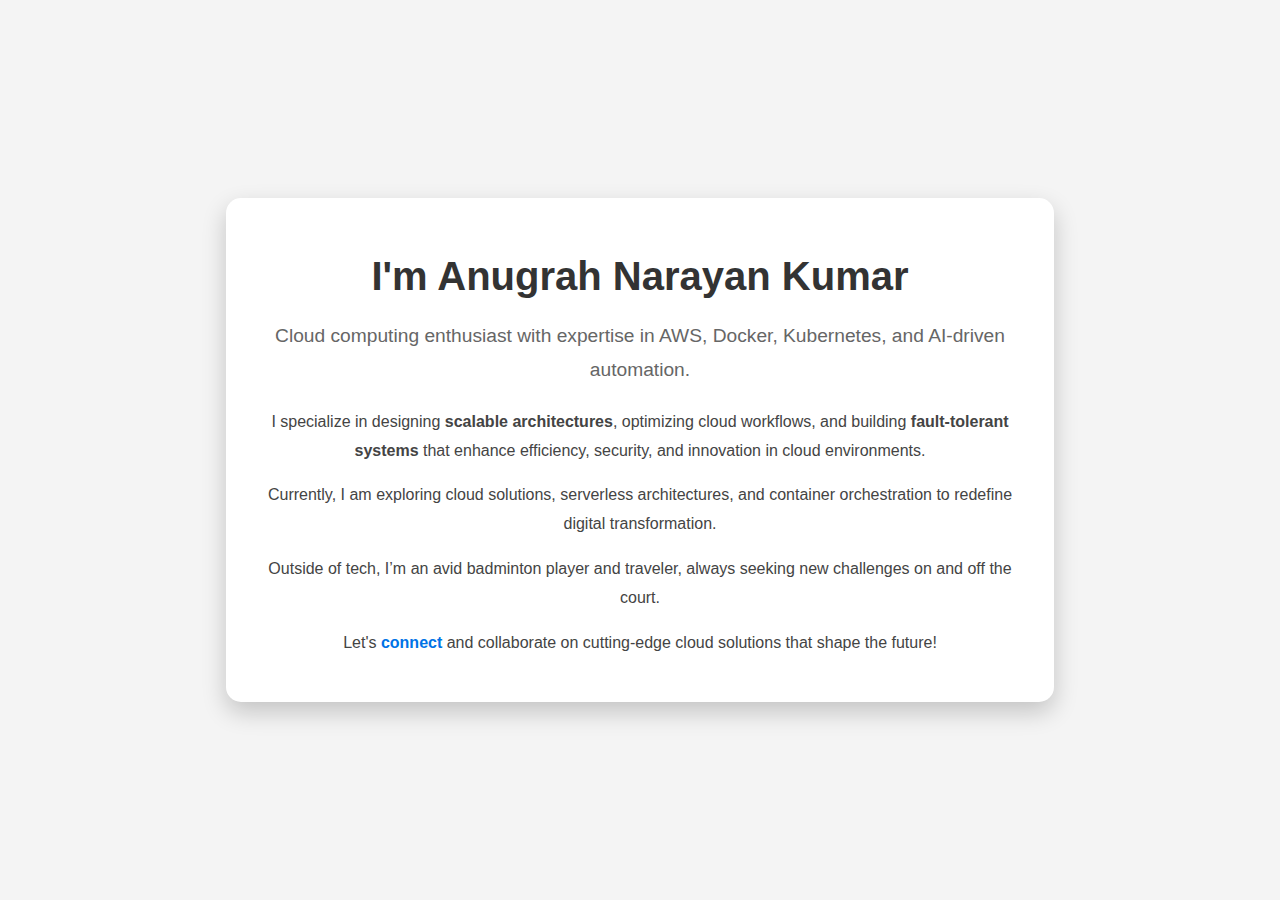
<file: about.html>
<!DOCTYPE html>
<html lang="en">
<head>
    <meta charset="UTF-8">
    <meta name="viewport" content="width=device-width, initial-scale=1.0">
    <title>About Me</title>
    <link rel="stylesheet" href="about.css">
</head>
<body>
    <div class="container">
        <h1>I'm Anugrah Narayan Kumar</h1>
        <p class="subtitle">Cloud computing enthusiast with expertise in AWS, Docker, Kubernetes, and AI-driven automation.</p>
        <p>
            I specialize in designing <b>scalable architectures</b>, optimizing cloud workflows, and building <b>fault-tolerant systems</b>
            that enhance efficiency, security, and innovation in cloud environments.
        </p>
        <p>
            Currently, I am exploring cloud solutions, serverless architectures, and container orchestration to 
            redefine digital transformation.
        </p>
        <p>
            Outside of tech, I’m an avid badminton player and traveler, always seeking new challenges on and off the court.
        </p>
        <p class="connect">Let's <a href="https://www.linkedin.com/in/anugrah-narayan-kumar-6b6b30261/" target="_blank">connect</a> and collaborate on 
            cutting-edge cloud solutions that shape the future!</p>
    </div>
</body>
</html>
</file>
<file: about.css>
/* General Styles */
body {
    font-family: 'Poppins', sans-serif;
    background-color: #f4f4f4;
    margin: 0;
    display: flex;
    justify-content: center;
    align-items: center;
    height: 100vh;
}

/* Centered Content */
.container {
    background: white;
    padding: 30px;
    border-radius: 15px;
    box-shadow: 0px 10px 25px rgba(0, 0, 0, 0.2);
    text-align: center;
    width: 60%;
    animation: fadeIn 1s ease-in-out;
}

/* Animations */
@keyframes fadeIn {
    from { opacity: 0; transform: translateY(-10px); }
    to { opacity: 1; transform: translateY(0); }
}

/* Headings */
h1 {
    color: #333;
    font-size: 2.5rem;
    font-weight: bold;
    margin-bottom: 10px;
}

/* Subtext */
.subtitle {
    color: #666;
    font-size: 1.2rem;
    font-weight: 500;
    margin-bottom: 20px;
}

/* Paragraphs */
p {
    color: #444;
    font-size: 1rem;
    line-height: 1.8;
    font-weight: 400;
    margin-bottom: 15px;
}

/* Interactive Link */
.connect a {
    color: #0073e6;
    text-decoration: none;
    font-weight: bold;
    transition: color 0.3s ease-in-out;
}

.connect a:hover {
    color: #ff6600;
    text-decoration: underline;
}
</file>
